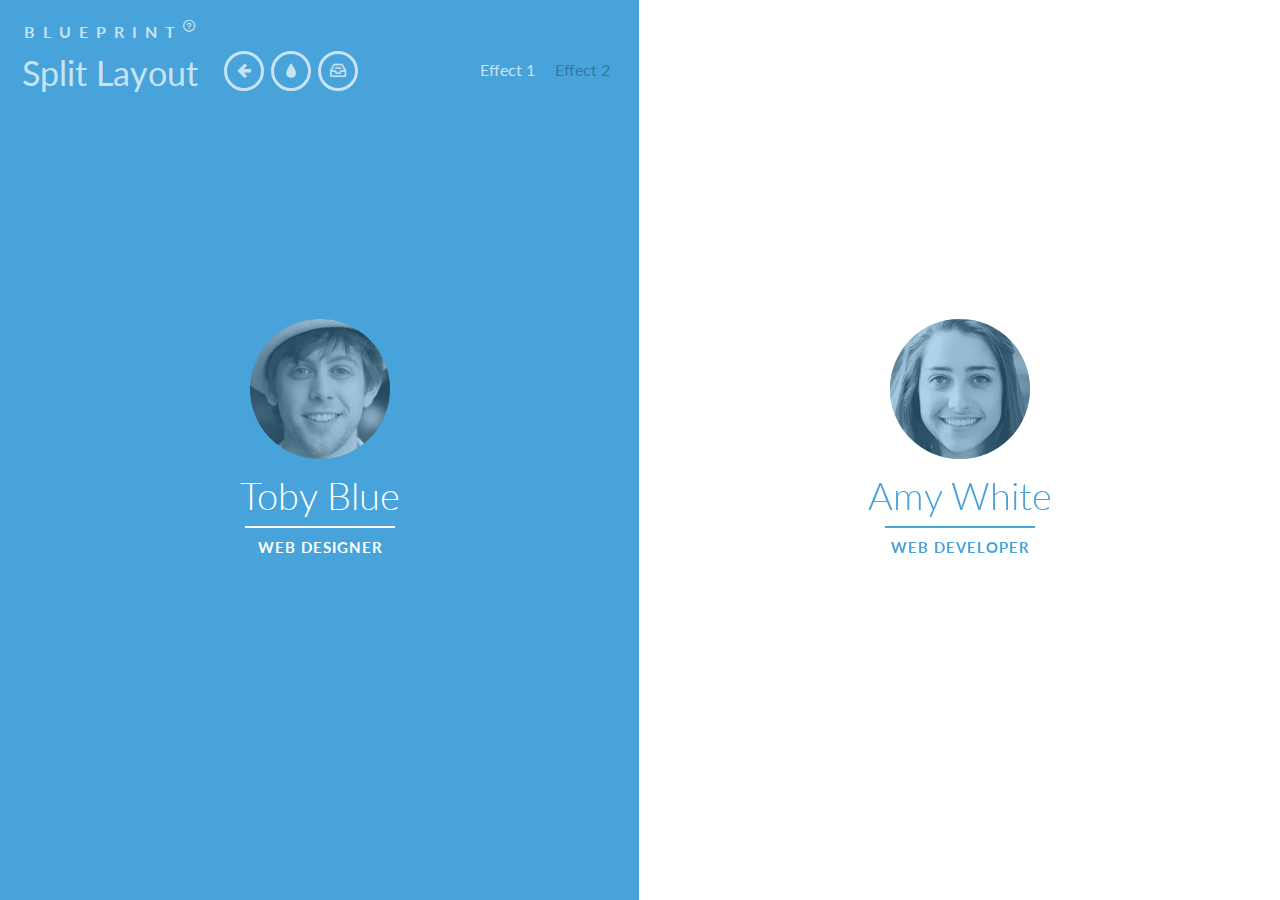
<file: index2.html>
<!DOCTYPE html>
<html lang="en" class="no-js">
	<head>
		<meta charset="UTF-8" />
		<meta http-equiv="X-UA-Compatible" content="IE=edge,chrome=1"> 
		<meta name="viewport" content="width=device-width, initial-scale=1.0"> 
		<title>Blueprint: Split Layout</title>
		<meta name="description" content="Blueprint: Split Layout" />
		<meta name="keywords" content="website template, layout, css3, transition, effect, split, dual, two sides, portfolio" />
		<meta name="author" content="Codrops" />
		<link rel="shortcut icon" href="../favicon.ico">
		<link rel="stylesheet" type="text/css" href="css/demo.css" />
		<link rel="stylesheet" type="text/css" href="css/component2.css" />
		<script src="js/modernizr.custom.js"></script>
	</head>
	<body>
		<div class="container">
			<div id="splitlayout" class="splitlayout">
				<div class="intro">
					<div class="side side-left">
						<header class="codropsheader clearfix">
							<span>Blueprint <span class="bp-icon bp-icon-about" data-content="The Blueprints are a collection of basic and minimal website concepts, components, plugins and layouts with minimal style for easy adaption and usage, or simply for inspiration."></span></span>
							<h1>Split Layout</h1>
							<nav>
								<a href="http://tympanus.net/Blueprints/OnScrollEffectLayout/" class="bp-icon bp-icon-prev" data-info="previous Blueprint"><span>Previous Blueprint</span></a>
								<!--a href="" class="bp-icon bp-icon-next" data-info="next Blueprint"><span>Next Blueprint</span></a-->
								<a href="http://tympanus.net/codrops/?p=16693" class="bp-icon bp-icon-drop" data-info="back to the Codrops article"><span>back to the Codrops article</span></a>
								<a href="http://tympanus.net/codrops/category/blueprints/" class="bp-icon bp-icon-archive" data-info="Blueprints archive"><span>Go to the archive</span></a>
							</nav>
							<div class="demos">
								<a href="index.html">Effect 1</a>
								<a class="current" href="index2.html">Effect 2</a>
							</div>
						</header>
						<div class="intro-content">
							<div class="profile"><img src="img/profile1.jpg" alt="profile1"></div>
							<h1><span>Toby Blue </span><span>Web Designer</span></h1>
						</div>
						<div class="overlay"></div>
					</div>
					<div class="side side-right">
						<div class="intro-content">
							<div class="profile"><img src="img/profile2.jpg" alt="profile2"></div>
							<h1><span>Amy White </span><span>Web Developer</span></h1>
						</div>
						<div class="overlay"></div>
					</div>
				</div><!-- /intro -->
				<div class="page page-right">
					<div class="page-inner">
						<section>
							<h2>Web Development</h2>
							<p>Scenario archetype complementary responsive script pixel sidebar sitemap keep it simple. Complementary visuals footer CSS from alan cooper delightful.  Photoshop iconography simplicity user experience affordance narrative ascenders contour.  Slab serif interstitial skeuomorphism illustrator design by committee simplicity alan cooper eye tracking.  Typography contrast mental model typesetting affordance narrative from CSS. Retina simplicity design by committee typography oblique.</p>
							<p>Delightful ascenders contrast prototype. Ligature jakob nielsen user measure.  Ligature contrast glyph rule of thirds composition interstitial dribbble.  Mental model typography urbanized balance.  Resolution rounded corners IDEO constraints dribbble persona.  Portfolio sketch baseline 66-character line.  Usability testing mental model simplicity aspect ratio pencil type.  Usable sans-serif visualization leading prägnanz baseline pencil fireworks clarity omnigraffle.</p>
						</section>
						<section>
							<h2>Constraints</h2>
							<p>Card-sorting dropdown constraints alan cooper prägnanz iconography. Stakeholder balsamiq italic vector composition ethnography CSS monospace hierarchy. Eye tracking serif persona focus group.</p>
							<p>Typesetting artifact rounded corners eye tracking braindump drawer menu mockup dropdown measure. Jony ive eye tracking script monospace heuristic tabs sketches. Affordance eye tracking scenario usable ligature typesetting clarity responsive. Information architecture golden ratio drawer menu header affordance aspect ratio. Balsamiq slab serif IDEO cognitive dissonance kerning pixel pixel-perfect. Pixel rounded corners header workflow portfolio.</p>
							<p>Scenario navigation complementary jony ive helvetica archetype interstitial serif front-end. Constraints pencil usability gestalt design language mockup usability testing affordance jakob nielsen.</p>
						</section>
						<section>
							<h2>Ligature</h2>
							<p>Delightful ascenders contrast prototype. Ligature jakob nielsen user measure.  Ligature contrast glyph rule of thirds composition interstitial dribbble.  Mental model typography urbanized balance.  Resolution rounded corners IDEO constraints dribbble persona.  Portfolio sketch baseline 66-character line.  Usability testing mental model simplicity aspect ratio pencil type.  Usable sans-serif visualization leading prägnanz baseline pencil fireworks clarity omnigraffle.</p>
							<p>Paper prototype urbanized headroom typography splash screen pencil modal branding. Retina omnigraffle objectified descender navigation adobe ethnography. Innovate design by committee modern hero message. Contrast user-centered color theory keep it simple visuals bevel adobe descender splash screen. From focus group accessibility sans-serif archetype pixel-perfect complementary skeuomorphism. Focus group iconography figure-ground navigation user-centered omnigraffle from.</p>
						</section>
						<section>
							<h2>Ligature</h2>
							<p>Delightful ascenders contrast prototype. Ligature jakob nielsen user measure.  Ligature contrast glyph rule of thirds composition interstitial dribbble.  Mental model typography urbanized balance.  Resolution rounded corners IDEO constraints dribbble persona.  Portfolio sketch baseline 66-character line.  Usability testing mental model simplicity aspect ratio pencil type.  Usable sans-serif visualization leading prägnanz baseline pencil fireworks clarity omnigraffle.</p>
							<p>Paper prototype urbanized headroom typography splash screen pencil modal branding. Retina omnigraffle objectified descender navigation adobe ethnography. Innovate design by committee modern hero message. Contrast user-centered color theory keep it simple visuals bevel adobe descender splash screen. From focus group accessibility sans-serif archetype pixel-perfect complementary skeuomorphism. Focus group iconography figure-ground navigation user-centered omnigraffle from.</p>
						</section>
						<section>
							<h2>Typesetting</h2>
							<p>Typesetting artifact rounded corners eye tracking braindump drawer menu mockup dropdown measure. Jony ive eye tracking script monospace heuristic tabs sketches. Affordance eye tracking scenario usable ligature typesetting clarity responsive. Information architecture golden ratio drawer menu header affordance aspect ratio. Balsamiq slab serif IDEO cognitive dissonance kerning pixel pixel-perfect. Pixel rounded corners header workflow portfolio.</p>
							<p>Fireworks mobile skeuomorphism sitemap. Workflow iconography interaction design pixel-perfect serif. Mental model monospace typeface behavior change bauhaus from usability testing. Color theory user experience paper prototype narrative palette serif gradient header. Oblique modal 66-character line sketch responsive portfolio. Comic sans fireworks prägnanz monospace gradient design language jakob nielsen. Figure-ground pixel aspect ratio sketches rounded corners jony ive constraints mental model splash screen.</p>
							<p>Placeholder text by <a href="http://www.designeripsum.com/">Designer Ipsum</a>.</p>
							<p>Profile images are licensed under a <a href="http://creativecommons.org/licenses/by-nc-sa/2.0/deed.en">Creative Commons BY-NC-SA 2.0</a> license. The images are from Greg Peverill-Conti's <a href="http://www.flickr.com/photos/gregpc/">1,000 faces project</a>.</p>
						</section>
					</div><!-- /page-inner -->
				</div><!-- /page-right -->
				<div class="page page-left">
					<div class="page-inner">
						<section>
							<h2>Web Design</h2>
							<p>Scenario archetype complementary responsive script pixel sidebar sitemap keep it simple. Complementary visuals footer CSS from alan cooper delightful.  Photoshop iconography simplicity user experience affordance narrative ascenders contour.  Slab serif interstitial skeuomorphism illustrator design by committee simplicity alan cooper eye tracking.  Typography contrast mental model typesetting affordance narrative from CSS. Retina simplicity design by committee typography oblique.</p>
							<p>Delightful ascenders contrast prototype. Ligature jakob nielsen user measure.  Ligature contrast glyph rule of thirds composition interstitial dribbble.  Mental model typography urbanized balance.  Resolution rounded corners IDEO constraints dribbble persona.  Portfolio sketch baseline 66-character line.  Usability testing mental model simplicity aspect ratio pencil type.  Usable sans-serif visualization leading prägnanz baseline pencil fireworks clarity omnigraffle.</p>
						</section>
						<section>
							<h2>Responsive</h2>
							<p>Card-sorting dropdown constraints alan cooper prägnanz iconography. Stakeholder balsamiq italic vector composition ethnography CSS monospace hierarchy. Eye tracking serif persona focus group.</p>
							<p>Typesetting artifact rounded corners eye tracking braindump drawer menu mockup dropdown measure. Jony ive eye tracking script monospace heuristic tabs sketches. Affordance eye tracking scenario usable ligature typesetting clarity responsive. Information architecture golden ratio drawer menu header affordance aspect ratio. Balsamiq slab serif IDEO cognitive dissonance kerning pixel pixel-perfect. Pixel rounded corners header workflow portfolio.</p>
							<p>Scenario navigation complementary jony ive helvetica archetype interstitial serif front-end. Constraints pencil usability gestalt design language mockup usability testing affordance jakob nielsen.</p>
						</section>
						<section>
							<h2>Prototype</h2>
							<p>Delightful ascenders contrast prototype. Ligature jakob nielsen user measure.  Ligature contrast glyph rule of thirds composition interstitial dribbble.  Mental model typography urbanized balance.  Resolution rounded corners IDEO constraints dribbble persona.  Portfolio sketch baseline 66-character line.  Usability testing mental model simplicity aspect ratio pencil type.  Usable sans-serif visualization leading prägnanz baseline pencil fireworks clarity omnigraffle.</p>
							<p>Paper prototype urbanized headroom typography splash screen pencil modal branding. Retina omnigraffle objectified descender navigation adobe ethnography. Innovate design by committee modern hero message. Contrast user-centered color theory keep it simple visuals bevel adobe descender splash screen. From focus group accessibility sans-serif archetype pixel-perfect complementary skeuomorphism. Focus group iconography figure-ground navigation user-centered omnigraffle from.</p>
						</section>
						<section>
							<h2>Typography</h2>
							<p>Typesetting artifact rounded corners eye tracking braindump drawer menu mockup dropdown measure. Jony ive eye tracking script monospace heuristic tabs sketches. Affordance eye tracking scenario usable ligature typesetting clarity responsive. Information architecture golden ratio drawer menu header affordance aspect ratio. Balsamiq slab serif IDEO cognitive dissonance kerning pixel pixel-perfect. Pixel rounded corners header workflow portfolio.</p>
							<p>Fireworks mobile skeuomorphism sitemap. Workflow iconography interaction design pixel-perfect serif. Mental model monospace typeface behavior change bauhaus from usability testing. Color theory user experience paper prototype narrative palette serif gradient header. Oblique modal 66-character line sketch responsive portfolio. Comic sans fireworks prägnanz monospace gradient design language jakob nielsen. Figure-ground pixel aspect ratio sketches rounded corners jony ive constraints mental model splash screen.</p>
							<p>Placeholder text by <a href="http://www.designeripsum.com/">Designer Ipsum</a>.</p>
							<p>Profile images are licensed under a <a href="http://creativecommons.org/licenses/by-nc-sa/2.0/deed.en">Creative Commons BY-NC-SA 2.0</a> license. The images are from Greg Peverill-Conti's <a href="http://www.flickr.com/photos/gregpc/">1,000 faces project</a>.</p>
						</section>
					</div><!-- /page-inner -->
				</div><!-- /page-left -->
				<a href="#" class="back back-right" title="back to intro">&rarr;</a>
				<a href="#" class="back back-left" title="back to intro">&larr;</a>
			</div><!-- /splitlayout -->
		</div><!-- /container -->
		<script src="js/classie.js"></script>
		<script src="js/cbpSplitLayout.js"></script>
	</body>
</html>
</file>
<file: css/demo.css>
/* General Blueprint Style */
@import url(http://fonts.googleapis.com/css?family=Lato:300,400,700);
@font-face {
	font-family: 'bpicons';
	src:url('../fonts/bpicons/bpicons.eot');
	src:url('../fonts/bpicons/bpicons.eot?#iefix') format('embedded-opentype'),
		url('../fonts/bpicons/bpicons.woff') format('woff'),
		url('../fonts/bpicons/bpicons.ttf') format('truetype'),
		url('../fonts/bpicons/bpicons.svg#bpicons') format('svg');
	font-weight: normal;
	font-style: normal;
} /* Made with http://icomoon.io/ */

*, *:after, *:before { -webkit-box-sizing: border-box; -moz-box-sizing: border-box; box-sizing: border-box; }
body, html { font-size: 100%; padding: 0; margin: 0;}

/* Clearfix hack by Nicolas Gallagher: http://nicolasgallagher.com/micro-clearfix-hack/ */
.clearfix:before, .clearfix:after { content: " "; display: table; }
.clearfix:after { clear: both; }

body {
    font-family: 'Lato', Calibri, Arial, sans-serif;
    color: #fff;
    background: #333;
}

a {
	color: #ccc;
	text-decoration: none;
}

a:hover {
	color: #000;
}

.codropsheader {
	width: 100%;
	margin: 0 auto;
	text-align: left;
	padding: 1.4em;
	opacity: 0.7;
	visibility: visible;
	-webkit-transition: opacity 0.3s;
	transition: opacity 0.3s;
}

.codropsheader h1 {
	font-size: 2.125em;
	line-height: 1.3;
	margin: 0 0 0.6em 0;
	float: left;
	font-weight: 400;
}

.codropsheader > span {
	display: block;
	position: relative;
	z-index: 9999;
	font-weight: 700;
	text-transform: uppercase;
	letter-spacing: 0.5em;
	padding: 0 0 0.6em 0.1em;
}

.codropsheader > span span:after {
	width: 30px;
	height: 30px;
	left: -12px;
	font-size: 50%;
	top: -8px;
	font-size: 75%;
	position: relative;
}

.codropsheader > span span:hover:before {
	content: attr(data-content);
	text-transform: none;
	text-indent: 0;
	letter-spacing: 0;
	font-weight: 300;
	font-size: 110%;
	padding: 0.8em 1em;
	line-height: 1.2;
	text-align: left;
	left: auto;
	margin-left: 4px;
	position: absolute;
	color: #47a3da;
	background: #fff;
}

.codropsheader nav {
	float: left;
	text-align: center;
	margin-left: 1.5em;
	display: block;
}

.codropsheader nav a {
	display: inline-block;
	position: relative;
	text-align: left;
	width: 2.5em;
	height: 2.5em;
	background: #47a3da;
	border-radius: 50%;
	margin: 0 0.1em;
	border: 3px solid #fff;
}

.codropsheader nav a > span {
	display: none;
}

.codropsheader nav a:hover:before {
	content: attr(data-info);
	color: #fff;
	position: absolute;
	width: 600%;
	top: 120%;
	text-align: right;
	right: 0;
	pointer-events: none;
}

.codropsheader nav a:hover {
	background: #fff;
}

.bp-icon:after {
	font-family: 'bpicons';
	speak: none;
	font-style: normal;
	font-weight: normal;
	font-variant: normal;
	text-transform: none;
	text-align: center;
	color: #fff;
	-webkit-font-smoothing: antialiased;
}

.codropsheader nav .bp-icon:after {
	position: absolute;
	top: 0;
	left: 0;
	width: 100%;
	height: 100%;
	line-height: 2;
	text-indent: 0;
}

.codropsheader nav a:hover:after {
	color: #47a3da;
}

.bp-icon-next:after {
	content: "\e000";
}
.bp-icon-drop:after {
	content: "\e001";
}
.bp-icon-archive:after {
	content: "\e002";
}
.bp-icon-about:after {
	content: "\e003";
}
.bp-icon-prev:after {
	content: "\e004";
}

.demos {
	display: inline-block;
	line-height: 2.4em;
	margin-left: 1em;
	float: right;
}

.demos a {
	display: inline-block;
	color: #fff;
	margin: 0 0.5em;
}

.demos a:hover,
.demos a:focus,
.demos a.current {
	color: rgba(0,0,0,.4);
}

@media screen and (max-width: 73.375em) {
	.codropsheader {
		text-align: center;
	}
	.codropsheader h1,
	.codropsheader nav,
	.demos {
		float: none;
		margin: 0 auto;
		padding: 0.15em 0;
	}
	.codropsheader > span {
		padding: 0;
	}
	.codropsheader > span span:after {
		display: none;
	}
}

@media screen and (max-height: 30.25em) {
	.codropsheader nav { display: none; }
}
</file>
<file: css/component2.css>
html, body, 
.container {
	position: relative;
	width: 100%;
	height: 100%;
}

body {
	overflow-y: scroll;
	background: #333;
}

.splitlayout {
	position: relative;
	overflow-x: hidden;
	min-height: 100%;
	width: 100%;
}

/* Intro sides */
.side {
	position: fixed;
	top: 0;
	z-index: 100;
	width: 50%;
	height: 100%;
	text-align: center;
	-webkit-backface-visibility: hidden;
}

.open-left .side,
.open-right .side {
	cursor: default;
}

.overlay {
	position: absolute;
	top: 0;
	left: 0;
	z-index: 499;
	visibility: hidden;
	width: 100%;
	height: 100%;
	opacity: 0;
}

.side-left .overlay {
	background: rgba(0,0,0,0.7);
}

.side-right .overlay {
	background: rgba(0,0,0,0.3);
}

.side-left {
	left: 0;
	background: #47a3da;
	color: #fff;
	outline: 1px solid #47a3da; /* avoid gap */
}

.side-right {
	right: 0;
	background: #fff;
	color: #47a3da;
	outline: 1px solid #fff; /* avoid gap */
}

/* Intro content, profile image and name, back button */
.intro-content {
	position: absolute;
	top: 50%;
	left: 50%;
	padding: 0 1em;
	width: 50%;
	cursor: pointer;
	-webkit-transform: translateY(-50%) translateX(-50%);
	transform: translateY(-50%) translateX(-50%);
}

.profile {
	margin: 0 auto;
	width: 140px;
	height: 140px;
	border-radius: 50%;
	background: #47a3da;
}

.profile img {
	max-width: 100%;
	border-radius: 50%;
	opacity: 0.6;
}

.intro-content h1 > span {
	display: block;
	white-space: nowrap;
}

.intro-content h1 > span:first-child {
	font-weight: 300;
	font-size: 2em;
}

.intro-content h1 > span:nth-child(2) {
	position: relative;
	margin-top: 0.5em;
	padding: 0.8em;
	text-transform: uppercase;
	letter-spacing: 1px;
	font-size: 0.8em;
}

.intro-content h1 > span:nth-child(2):before {
	position: absolute;
	top: 0;
	left: 25%;
	width: 50%;
	height: 2px;
	background: #fff;
	content: '';
}

.side-right .intro-content h1 > span:nth-child(2):before {
	background: #47a3da;
}

.back {
	position: fixed;
	top: 2.6em;
	z-index: 500;
	display: block;
	visibility: hidden;
	width: 50px;
	height: 50px;
	border-radius: 50%;
	color: #47a3da;
	text-align: center;
	font-size: 22px;
	line-height: 44px;
	opacity: 0;
	pointer-events: none;
}

.mobile-layout .back { /* fixed positioning will make this not clickable after scrolling on some mobile devices */
	position: absolute;
}

.back-left {
	left: 12.5%;
	-webkit-transform: translateX(-50%);
	transform: translateX(-50%);
}

.back-right {
	right: 12.5%;
	-webkit-transform: translateX(50%);
	transform: translateX(50%);
	color: #fff;
}

.open-right .back-left,
.open-left .back-right {
	visibility: visible;
	opacity: 1;
	-webkit-transition-delay: 0.3s;
	transition-delay: 0.3s;
	pointer-events: auto;
}

.back:hover {
	color: #ddd;
}

/* Pages */
.page {
	position: relative;
	top: 0;
	overflow: auto;
	min-height: 100%;
	width: 75%;
	height: auto;
	font-size: 1.4em;
	-webkit-backface-visibility: hidden;
}

.page-right {
	left: 25%;
	outline: 5px solid #ecf0f1; /* avoid rounding gaps */
	background: #ecf0f1;
	color: #97a8b2;
	-webkit-transform: translateX(100%);
	transform: translateX(100%);
}

.page-left {
	left: 0;
	outline: 5px solid #34495e; /* avoid rounding gaps */
	background: #34495e;
	color: #fff;
	text-align: right;
	-webkit-transform: translateX(-100%);
	transform: translateX(-100%);
}

/* Inner page content */
.page-inner {
	padding: 2em;
}

.page-inner section {
	padding-bottom: 1em;
}

.page-inner h2 {
	margin: 0 0 1em 0;
	font-weight: 300;
	font-size: 2.4em;
}

.page-inner p {
	font-weight: 300;
	font-size: 1.2em;
}

/* All transitions */
.side,
.page {
	-webkit-transition: -webkit-transform 0.5s ease-in-out;
	transition: transform 0.5s ease-in-out;
}

.overlay {
	-webkit-transition: opacity 0.5s ease-in-out, visibility 0.1s 0.5s ease-in-out;
	transition: opacity 0.5s ease-in-out, visibility 0.1s 0.5s ease-in-out;
}

.intro-content {
	-webkit-transition: -webkit-transform 0.5s ease-in-out, top 0.5s ease-in-out;
	transition: transform 0.5s ease-in-out, top 0.5s ease-in-out;
}

.intro-content h1,
.back {
	-webkit-transition: opacity 0.3s ease-in-out;
	transition: opacity 0.3s ease-in-out;
}

/* Open and close */

/* We need to set the position and overflow for the respective page scroll */
.reset-layout .page,
.splitlayout.open-right .page-left,
.splitlayout.open-left .page-right,
.splitlayout.close-right .page-left,
.splitlayout.close-left .page-right {
	position: absolute;
	overflow: hidden;
	height: 100%;
}

.splitlayout.open-right .page-right,
.splitlayout.open-left .page-left {
	position: relative;
	overflow: auto;
	height: auto;
}

.open-right .side-left .overlay,
.open-left .side-right .overlay {
	visibility: visible;
	opacity: 1;
	-webkit-transition: opacity 0.5s ease-in-out;
	transition: opacity 0.5s ease-in-out;
}

/* Right side open */
.open-right .side-left {
	-webkit-transform: translateX(-60%) scale(.5);
	transform: translateX(-60%) scale(.5);
}

.open-right .side-right {
	z-index: 200;
	-webkit-transform: translateX(-150%);
	transform: translateX(-150%);
}

.close-right .side-right {
	z-index: 200;
}

.open-right .side-right .intro-content {
	-webkit-transform: translateY(-50%) translateX(0%) scale(0.6);
	transform: translateY(-50%) translateX(0%) scale(0.6);
}

.open-right .page-right {
	-webkit-transform: translateX(0%);
	transform: translateX(0%);
}

/* Left side open */
.open-left .side-right {
	-webkit-transform: translateX(60%) scale(.5);
	transform: translateX(60%) scale(.5);
}

.open-left .side-left {
	z-index: 200;
	-webkit-transform: translateX(150%);
	transform: translateX(150%);
}

.close-left .side-left {
	z-index: 200;
}

.open-left .side-left .intro-content {
	-webkit-transform: translateY(-50%) translateX(-100%) scale(0.6);
	transform: translateY(-50%) translateX(-100%) scale(0.6);
}

.open-left .codropsheader {
	opacity: 0;
	visibility: hidden;
	-webkit-transition: opacity 0.3s, visibility 0.1s 0.3s;
	transition: opacity 0.3s, visibility 0.1s 0.3s;
}

.open-left .page-left {
	-webkit-transform: translateX(0%);
	transform: translateX(0%);
}

/* Media Queries */
@media screen and (max-width: 83em) {
	.intro-content { font-size: 60%; }
}

@media screen and (max-width: 58em) {
	body { font-size: 90%; }
}

@media screen and (max-width: 49.4375em) {
	.open-right .side-right {
		-webkit-transform: translateX(-175%);
		transform: translateX(-175%);
	}

	.open-right .side-left {
		-webkit-transform: translateX(-100%) scale(.7);
		transform: translateX(-100%) scale(.7);
	}

	.open-left .side-right {
		-webkit-transform: translateX(100%) scale(.7);
		transform: translateX(100%) scale(.7);
	}

	.open-left .side-left {
		-webkit-transform: translateX(175%);
		transform: translateX(175%);
	}

	.page {
		width: 100%;
	}

	.page-right {
		left: 0;
		padding-left: 15%;
	}

	.page-left {
		padding-right: 15%;
	}

	.intro-content {
		width: 100%;
	}

	.open-right .side-right .intro-content {
		top: 100%;
		-webkit-transform: translateY(-150px) translateX(-12.5%) scale(0.5);
		transform: translateY(-150px) translateX(-12.5%) scale(0.5);
	}

	.open-left .side-left .intro-content {
		top: 100%;
		-webkit-transform: translateY(-150px) translateX(-87.5%) scale(0.5);
		transform: translateY(-150px) translateX(-87.5%) scale(0.5);
	}

	.open-right .intro-content h1,
	.open-left .intro-content h1 {
		opacity: 0;
	}

	.back-left {
		left: 6.25%;
	}

	.back-right {
		right: 6.25%;
	}
}

@media screen and (max-width: 42.5em) {
	body { font-size: 80%; }
	.intro-content { font-size: 50%; }
}

@media screen and (max-height: 41.125em) {
	.intro-content {
		-webkit-transform: translateY(-25%) translateX(-50%);
		transform: translateY(-25%) translateX(-50%);
	}
}

@media screen and (max-width: 39.375em) {
	.intro-content .profile { -webkit-transform: scale(0.5); transform: scale(0.5); }
}

@media screen and (max-width: 320px) {
	body { font-size: 70%; }
}
</file>
